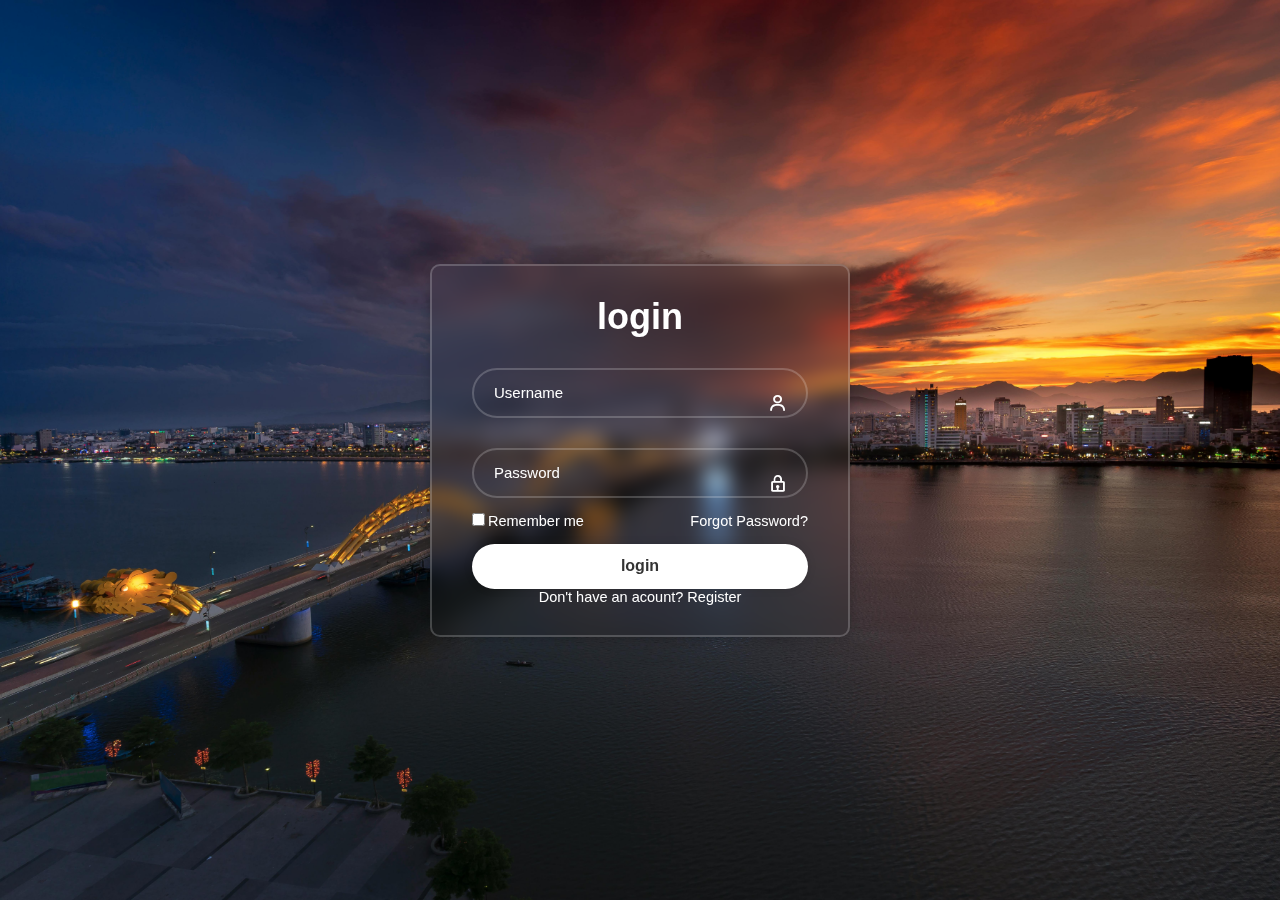
<file: index.html>
<!DOCTYPE html>
<html lang="en">
<head>
    <meta charset="UTF-8">
    <link rel="stylesheet" href="y.css">
    <link href='https://unpkg.com/boxicons@2.1.4/css/boxicons.min.css' rel='stylesheet'>
    <title>Dragon | youseff mostafa</title>
</head>
<body>
    <div class="wrapper">
       <form acction="">
            <h1>login</h1>
            <div class="input-box">
                <input type="text" placeholder="Username" required>
                <i class='bx bx-user'></i>
            </div>
            <div class="input-box">
                <input type="password" placeholder="Password " required>
                <i class='bx bx-lock'></i>
            </div>
            <div class="remember-forgot">
                <label><input type="checkbox">Remember me 
                </label>
                <a href="#">Forgot Password?</a>
            </div>
            <button type="submit" class="btn">login</button>
            <div class="register-link"><p>Don't have an acount? 
                <a href="#">Register</a></p>
            </div>
       </form>

    </div>
</body>
</html>
</file>
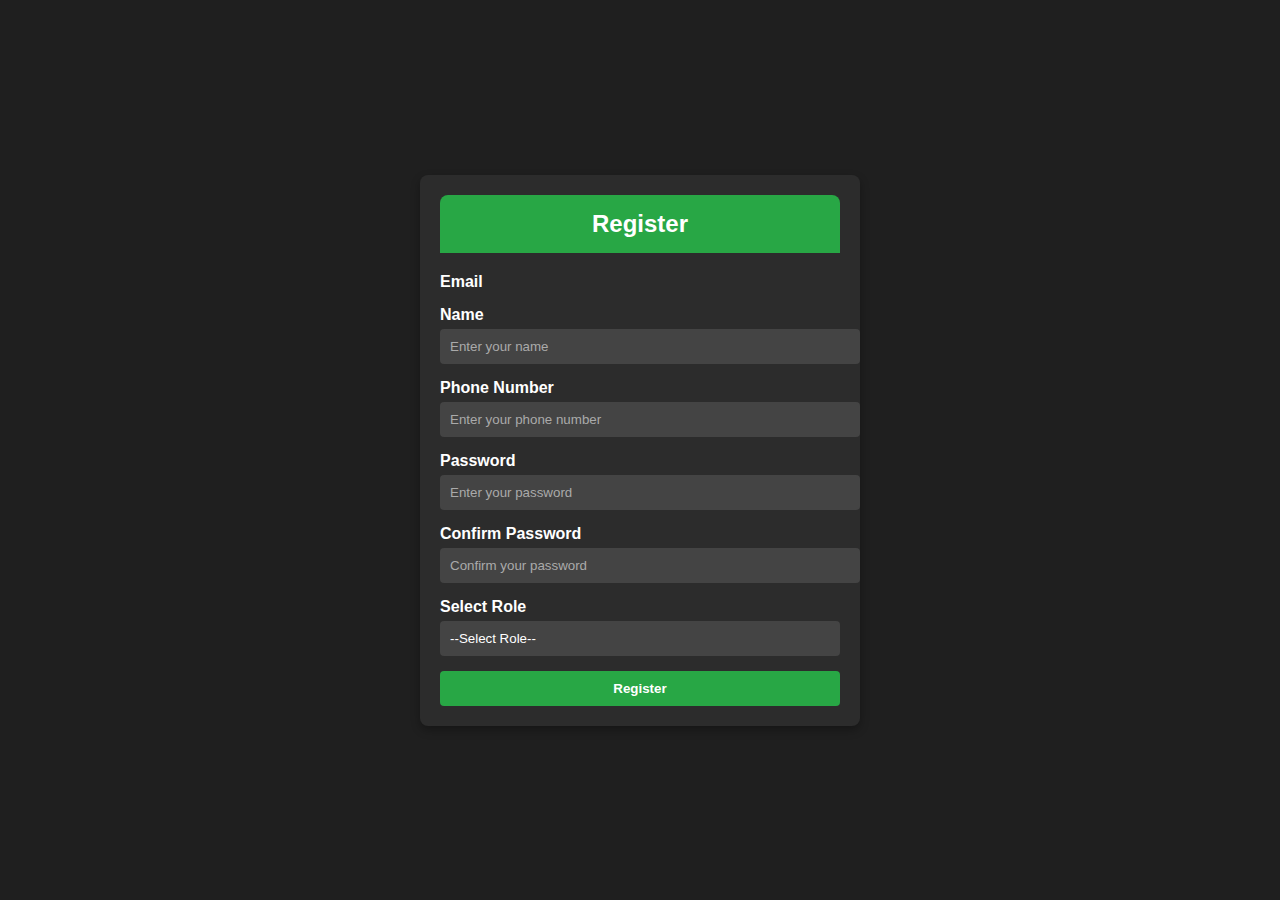
<file: indxe.html>
<!DOCTYPE html>
<html lang="en">
<head>
  <meta charset="UTF-8">
  <meta name="viewport" content="width=device-width, initial-scale=1.0">
  <title>Register</title>
  <link rel="stylesheet" href="Ka.css">
</head>
<body>
  <div class="register-container">
    <div class="register-header">
      <h2>Register</h2>
    </div>
    <form>
      <div class="form-group">
        <label for="email">Email</label>
        <!-- <input type="email" id="email" placeholder="Enter your email"> -->
      </div>
      <div class="form-group">
        <label for="name">Name</label>
        <input type="text" id="name" placeholder="Enter your name">
      </div>
      <div class="form-group">
        <label for="phone">Phone Number</label>
        <input type="text" id="phone" 
        placeholder="Enter your phone number">
      </div>
      <div class="form-group">
        <label for="password">Password</label>
        <input type="password" id="password" 
        placeholder="Enter your password">
      </div>
      <div class="form-group">
        <label for="confirm-password">Confirm Password</label>
        <input type="password" id="confirm-password" 
        placeholder="Confirm your password">
      </div>
      <div class="form-group">
        <label for="role">Select Role</label>
        <select id="role">
          <option selected>--Select Role--</option>
          <option value="admin">Admin</option>
          <option value="customer">Customer</option>
        </select>
      </div>
      <button type="submit" class="btn-register">Register</button>
    </form>
  </div>
</body>
</html>
</file>
<file: y.css>
* {
    margin:0;
    padding: 0;
    box-sizing: border-box;
    font-family: "Poppins",sans-serif;

}
body{
    display:flex;
    justify-self: center;
    align-items: center;
    min-height:100vh;
    background: url('3.jpg') no-repeat;
    background-size: cover;
    background-position: center;
}
.wrapper{
    width: 420px;
    background: transparent;
    border: 2px solid rgba(255, 255, 255, 0.2);
    backdrop-filter: blur(10px);
    box-shadow: 0 0 10px rgba(0 ,0 ,0 , .2);
    color:#fff;
    border-radius: 10px;
    padding:30px 40px;
}
.wrapper h1 {
    font-size:36px;
    text-align:center;

}
.wrapper .input-box {
    position: relative;
    
    width: 100%;
    height: 50px;
    margin:30px 0;
    
}
.input-box input {
    width: 100%;
    height: 100%;
    background: transparent;
    border: none;
    outline:none;
    border: 2px solid rgba(255, 255, 255, 0.2);
    border-radius: 40px;
    font-size: 15px;
    color:#fff;
    padding: 20px 45px 20px 20px ;
}

.input-box input::placeholder {
    color:#ffffff;
}
.input-box i {
    position : absolute;
    right: 20px ;
    top: 50%;
    transform : translateY(-50);
    font-size:20px;
}

.wrapper .remember-forgot {
    display : flex;
    justify-content: space-between;
    font-size: 14.5px;
    margin: -15px 0 15px;
}
.remember-forgot label input {
    accent-color: #fff;
    margin-right: 3px;

}
.remember-forgot a {
    color:#fff;
    text-decoration: none;

}
.remember-forgot a:hover {
    text-decoration: underline;
}
.wrapper .btn {
    width: 100%;
    height: 45px;
    background: #fff;
    border: none;
    outline: none;
    border-radius:40px;
    box-shadow: 0 0 10px rgba(0 ,0 ,0 , .1);
    cursor: pointer;
    font-size: 16px; 
    color: #333;
    font-weight:600;
}
.wrapper .register-link {
    font-size: 14.5px;
    text-align: center;
    margin-top: 20px 0 15px;
}
.register-link p a {
    color:#fff;
    text-decoration: none;
    font-weight: 600px;
}
.register-link p a:hover {
    text-decoration: underline;
}
</file>
<file: Ka.css>
/* styles.css */
body {
    background-color: #1f1f1f;
    color: white;
    font-family: Arial, sans-serif;
    margin: 0;
    padding: 0;
    display: flex;
    justify-content: center;
    align-items: center;
    height: 100vh;
  }
  
  .register-container {
    width: 400px;
    background-color: #2c2c2c;
    border-radius: 8px;
    padding: 20px;
    box-shadow: 0 4px 10px rgba(0, 0, 0, 0.3);
  }
  
  .register-header {
    background-color: #28a745;
    text-align: center;
    padding: 15px 0;
    border-radius: 8px 8px 0 0;
  }
  
  .register-header h2 {
    margin: 0;
    color: white;
  }
  
  form {
    margin-top: 20px;
  }
  
  .form-group {
    margin-bottom: 15px;
  }
  
  label {
    display: block;
    margin-bottom: 5px;
    font-weight: bold;
  }
  
  input, select {
    width: 100%;
    padding: 10px;
    border: none;
    border-radius: 4px;
    background-color: #444;
    color: white;
  }
  
  input::placeholder {
    color: #aaa;
  }
  
  select {
    appearance: none;
    cursor: pointer;
  }
  
  .btn-register {
    width: 100%;
    padding: 10px;
    border: none;
    border-radius: 4px;
    background-color: #28a745;
    color: white;
    font-weight: bold;
    cursor: pointer;
  }
  
  .btn-register:hover {
    background-color: #218838;
  }
</file>
